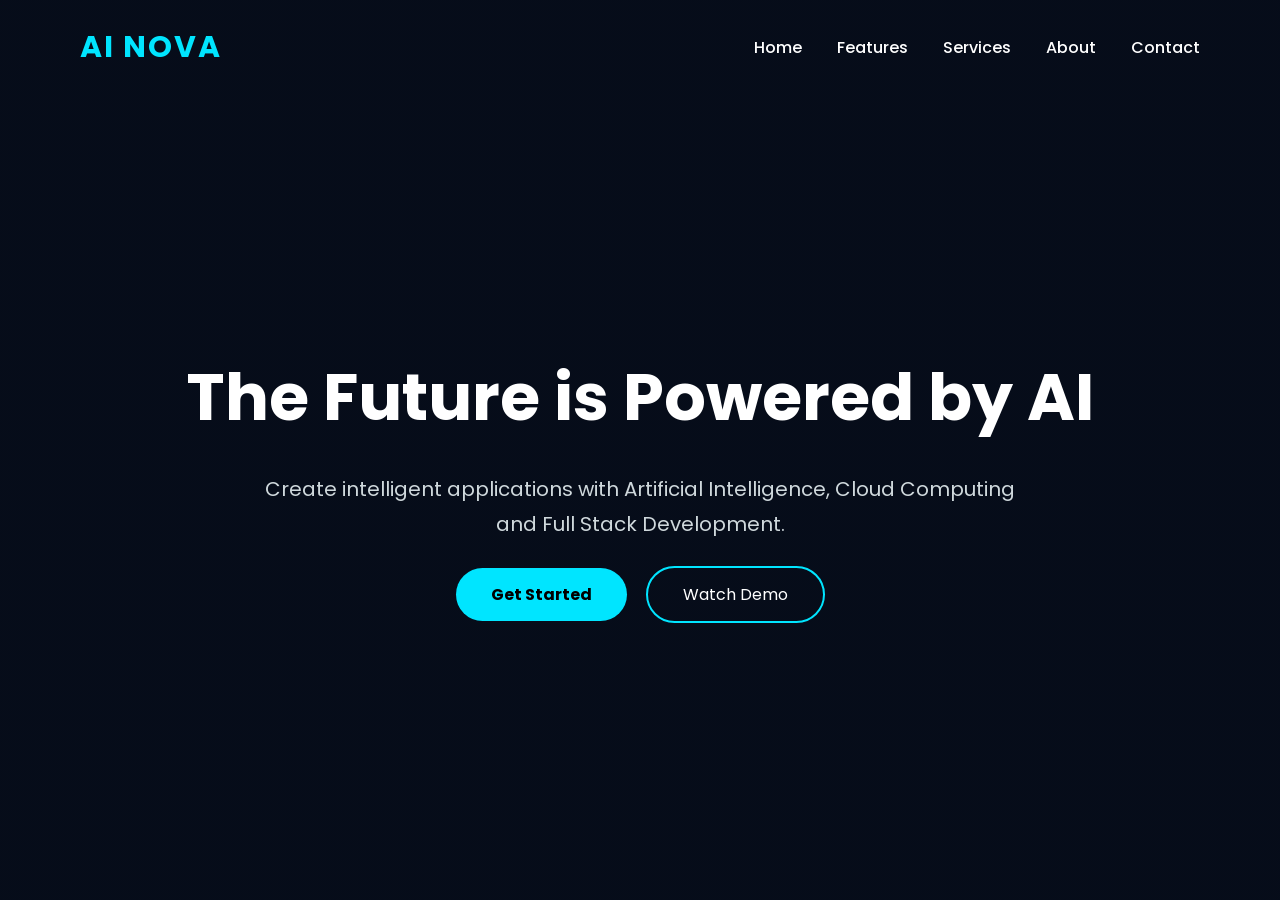
<file: Task1_LandingPage/index.html>
<!DOCTYPE html>
<html lang="en">
<head>

<meta charset="UTF-8">
<meta name="viewport" content="width=device-width, initial-scale=1.0">

<title>AI Nova</title>

<link rel="stylesheet" href="style.css">

<link rel="preconnect" href="https://fonts.googleapis.com">
<link rel="preconnect" href="https://fonts.gstatic.com" crossorigin>

<link href="https://fonts.googleapis.com/css2?family=Poppins:wght@300;400;500;600;700&display=swap" rel="stylesheet">

</head>

<body>

<header>

<nav>

<div class="logo">
AI NOVA
</div>

<ul>

<li><a href="#">Home</a></li>

<li><a href="#">Features</a></li>

<li><a href="#">Services</a></li>

<li><a href="#">About</a></li>

<li><a href="#">Contact</a></li>

</ul>

</nav>

<section class="hero">

<div class="hero-text">

<h1>
The Future is Powered by AI
</h1>

<p>

Create intelligent applications with Artificial Intelligence,
Cloud Computing and Full Stack Development.

</p>

<div class="buttons">

<a href="#" class="btn1">Get Started</a>

<a href="#" class="btn2">Watch Demo</a>

</div>

</div>

</section>

</header>

</body>

</html>
</file>
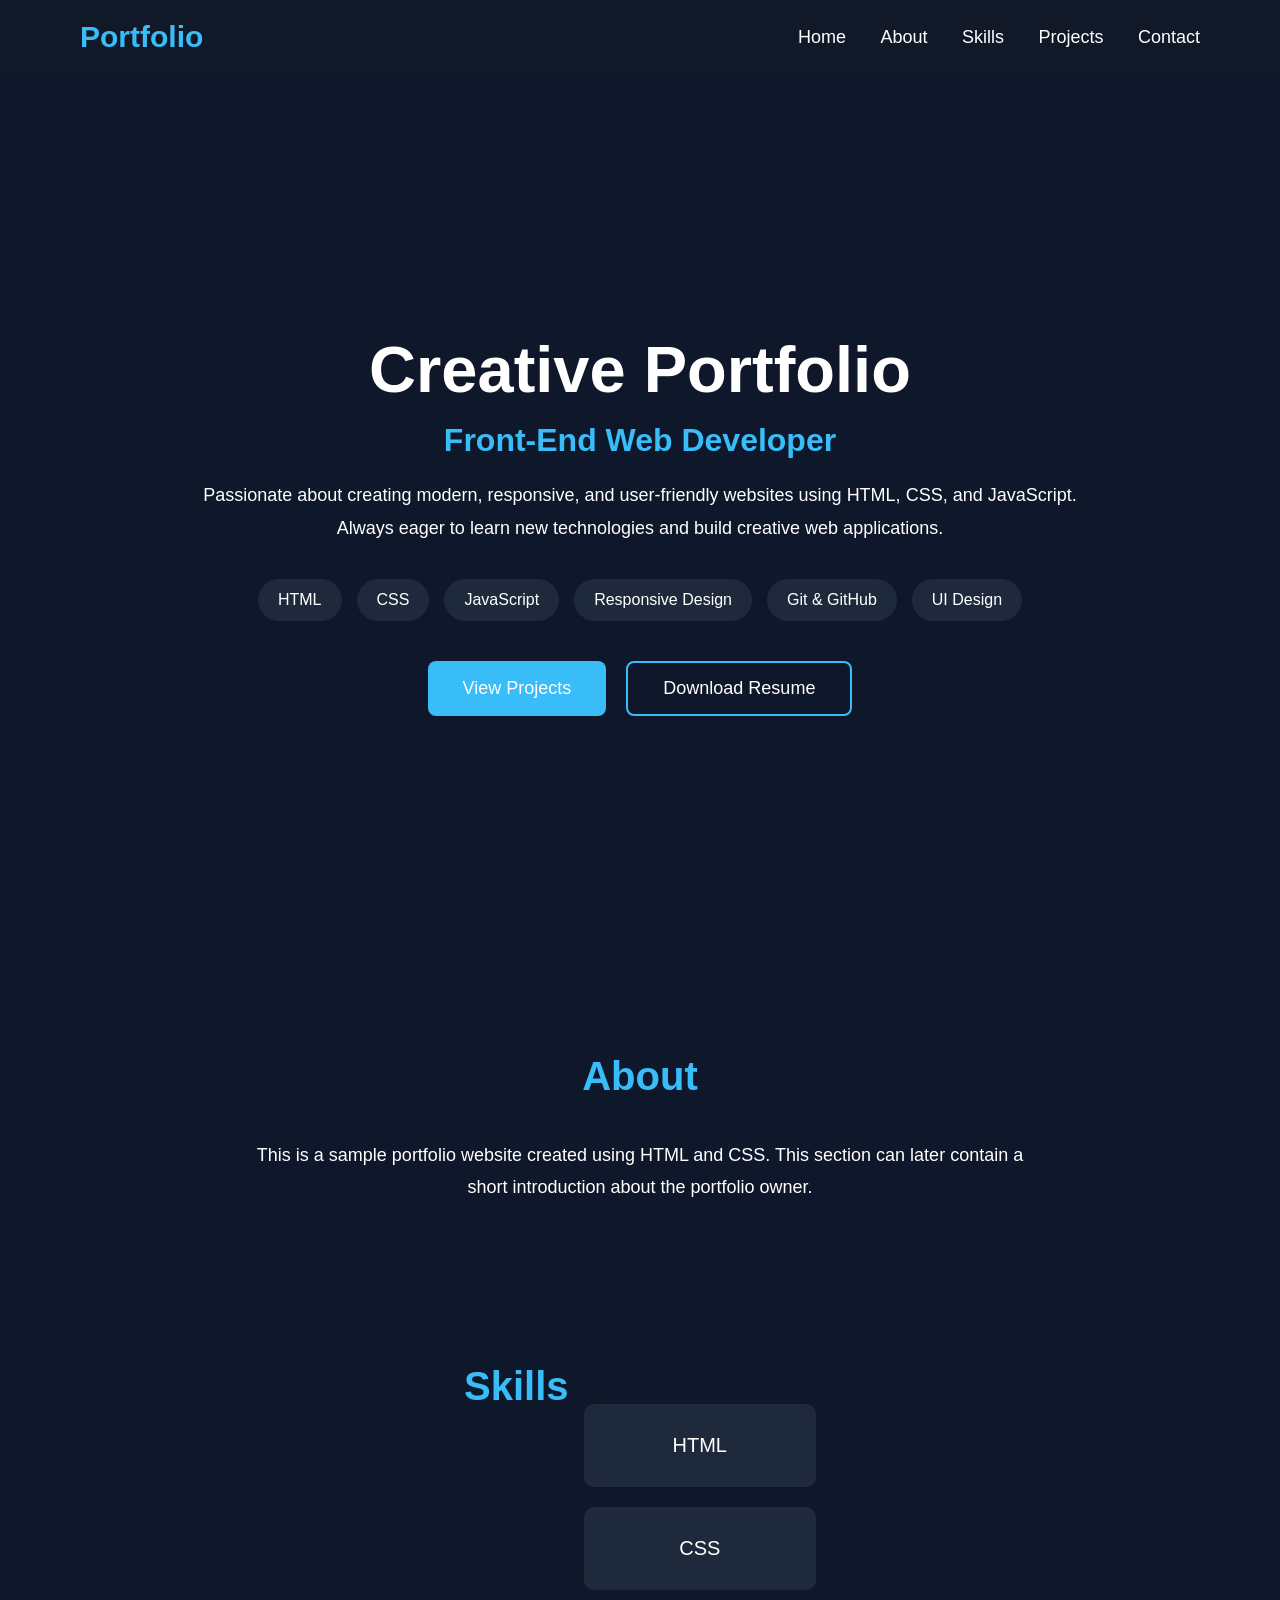
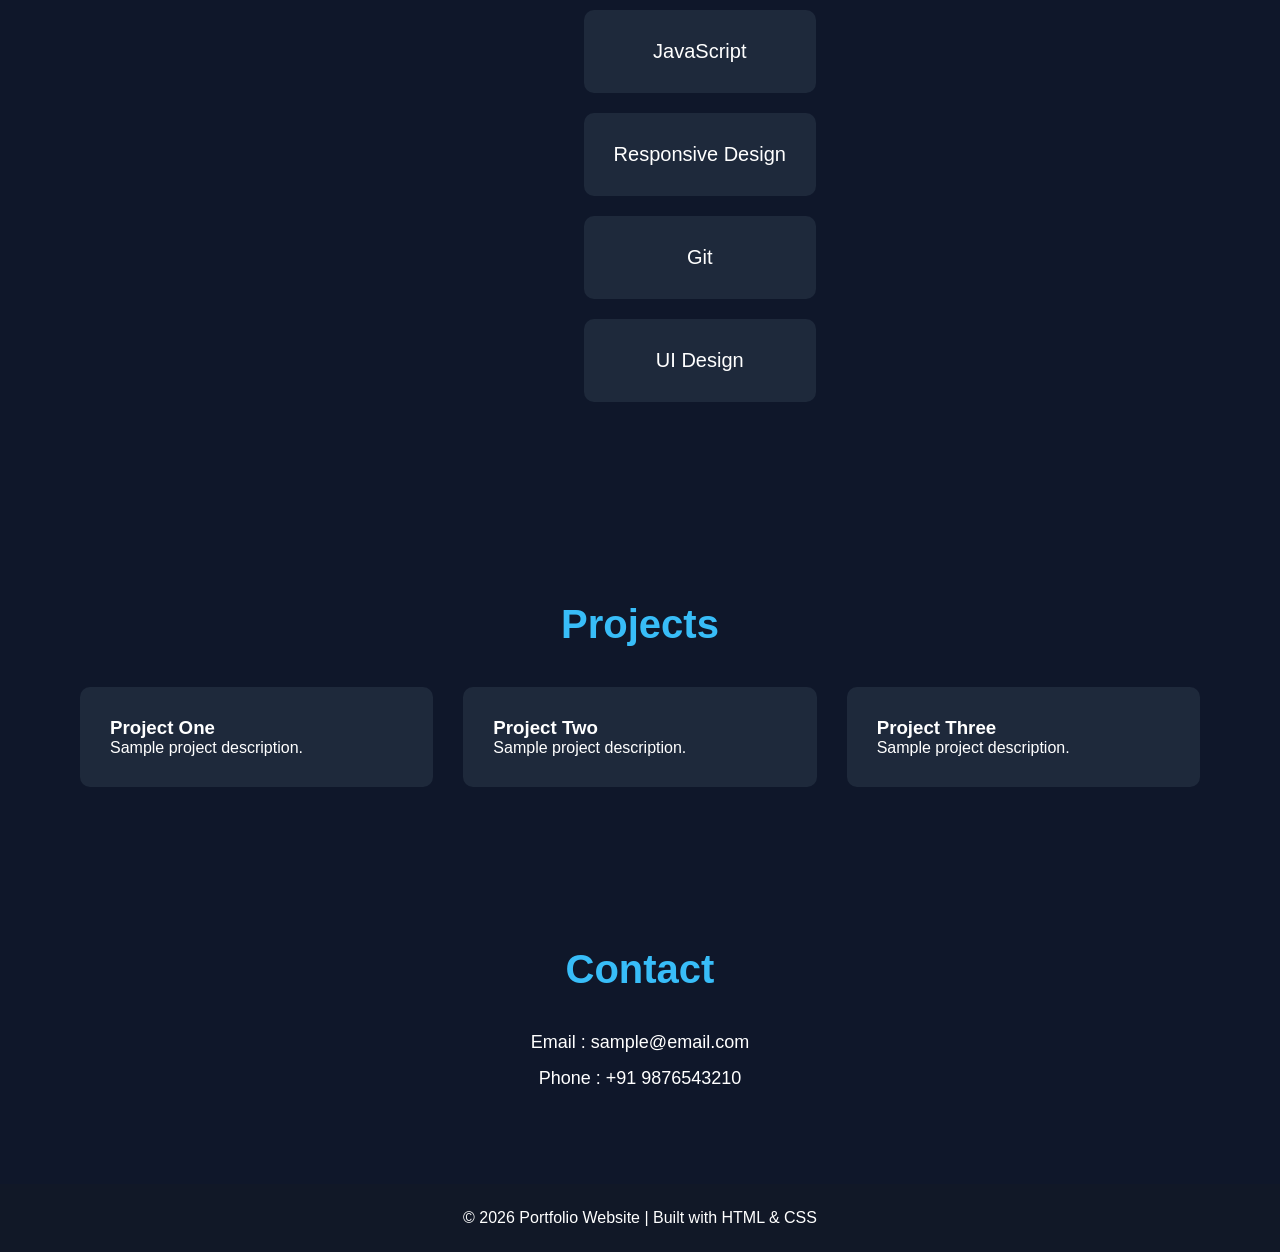
<file: Task2_Portfolio/index.html>
<!DOCTYPE html>
<html lang="en">
<head>
    <meta charset="UTF-8">
    <meta name="viewport" content="width=device-width, initial-scale=1.0">
    <title>Portfolio</title>

    <link rel="stylesheet" href="style.css">
</head>
<body>

<header>
    <h2 class="logo">Portfolio</h2>

    <nav>
        <a href="#">Home</a>
        <a href="#">About</a>
        <a href="#">Skills</a>
        <a href="#">Projects</a>
        <a href="#">Contact</a>
    </nav>
</header>

<section class="home">

    <div class="content">

        <h1>Creative Portfolio</h1>

        <h3>Front-End Web Developer</h3>

        <p>
            Passionate about creating modern, responsive, and user-friendly websites
            using HTML, CSS, and JavaScript. Always eager to learn new technologies
            and build creative web applications.
        </p>

        <div class="skills">
            <span>HTML</span>
            <span>CSS</span>
            <span>JavaScript</span>
            <span>Responsive Design</span>
            <span>Git & GitHub</span>
            <span>UI Design</span>
        </div>

        <div class="buttons">
            <button>View Projects</button>
            <button class="btn2">Download Resume</button>
        </div>

    </div>

</section>
<!-- About Section -->

<section class="about">

    <h2>About</h2>

    <p>
        This is a sample portfolio website created using HTML and CSS.
        This section can later contain a short introduction about the portfolio owner.
    </p>

</section>


<!-- Skills Section -->

<section class="skills">

    <h2>Skills</h2>

    <div class="skill-box">
        <div class="card">HTML</div>
        <div class="card">CSS</div>
        <div class="card">JavaScript</div>
        <div class="card">Responsive Design</div>
        <div class="card">Git</div>
        <div class="card">UI Design</div>
    </div>

</section>


<!-- Projects Section -->

<section class="projects">

    <h2>Projects</h2>

    <div class="project-box">

        <div class="project-card">
            <h3>Project One</h3>
            <p>Sample project description.</p>
        </div>

        <div class="project-card">
            <h3>Project Two</h3>
            <p>Sample project description.</p>
        </div>

        <div class="project-card">
            <h3>Project Three</h3>
            <p>Sample project description.</p>
        </div>

    </div>

</section>


<!-- Contact Section -->

<section class="contact">

    <h2>Contact</h2>

    <p>Email : sample@email.com</p>

    <p>Phone : +91 9876543210</p>

</section>


<footer>

    <p>© 2026 Portfolio Website | Built with HTML & CSS</p>

</footer>
</body>
</html>
</file>
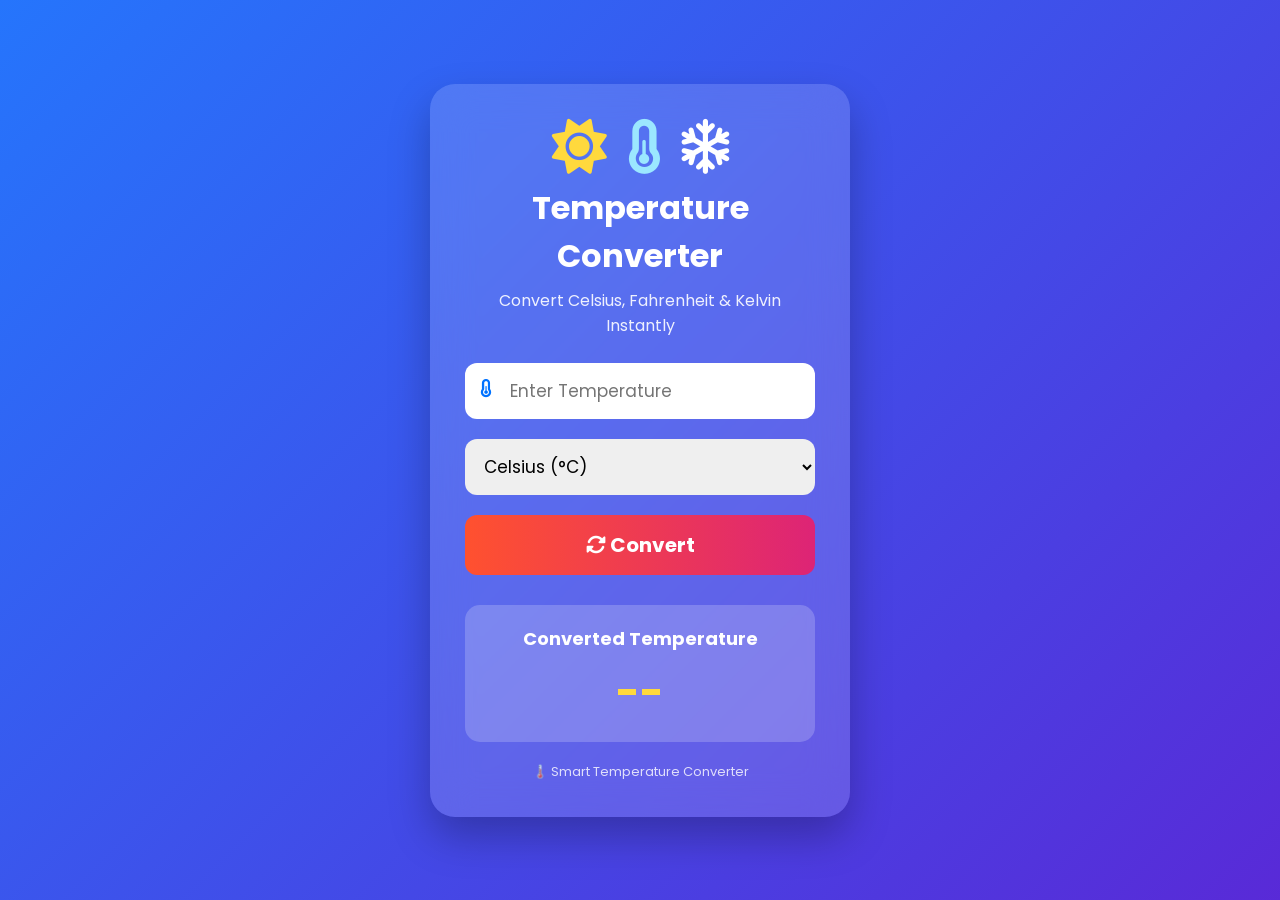
<file: Task3_TemperatureConverter/index.html>
<!DOCTYPE html>
<html lang="en">
<head>
<meta charset="UTF-8">
<meta name="viewport" content="width=device-width, initial-scale=1.0">

<title>Temperature Converter</title>

<!-- Google Font -->
<link href="https://fonts.googleapis.com/css2?family=Poppins:wght@300;500;700&display=swap" rel="stylesheet">

<!-- Font Awesome -->
<link rel="stylesheet"
href="https://cdnjs.cloudflare.com/ajax/libs/font-awesome/6.5.2/css/all.min.css">

<style>

*{
margin:0;
padding:0;
box-sizing:border-box;
font-family:'Poppins',sans-serif;
}

body{

height:100vh;
display:flex;
justify-content:center;
align-items:center;

background:linear-gradient(-45deg,#00c6ff,#0072ff,#6a11cb,#2575fc);
background-size:400% 400%;

animation:bg 12s ease infinite;

overflow:hidden;

}

@keyframes bg{

0%{background-position:0% 50%;}
50%{background-position:100% 50%;}
100%{background-position:0% 50%;}

}

.card{

width:420px;
padding:35px;
border-radius:25px;

background:rgba(255,255,255,0.15);

backdrop-filter:blur(20px);

box-shadow:0 20px 40px rgba(0,0,0,.25);

color:white;

text-align:center;

position:relative;

}

.weather{

font-size:55px;

margin-bottom:10px;

display:flex;

justify-content:center;

gap:20px;

}

.weather i:nth-child(1){

color:#FFD93D;

animation:spin 8s linear infinite;

}

.weather i:nth-child(2){

color:#9BE7FF;

}

.weather i:nth-child(3){

color:white;

}

@keyframes spin{

100%{
transform:rotate(360deg);
}

}

h1{

font-size:32px;

margin-bottom:8px;

}

p{

opacity:.9;

margin-bottom:25px;

}

.inputBox{

position:relative;

margin-bottom:20px;

}

.inputBox i{

position:absolute;

left:15px;

top:17px;

color:#0072ff;

font-size:18px;

}

input{

width:100%;

padding:15px 15px 15px 45px;

border:none;

outline:none;

border-radius:12px;

font-size:17px;

}

select{

width:100%;

padding:15px;

border:none;

outline:none;

border-radius:12px;

font-size:17px;

margin-bottom:20px;

}

button{

width:100%;

padding:15px;

border:none;

border-radius:12px;

font-size:20px;

font-weight:bold;

cursor:pointer;

color:white;

background:linear-gradient(90deg,#ff512f,#dd2476);

transition:.4s;

}

button:hover{

transform:translateY(-4px);

box-shadow:0 10px 20px rgba(0,0,0,.3);

}

.result{

margin-top:30px;

padding:20px;

background:rgba(255,255,255,.2);

border-radius:15px;

}

.result h2{

font-size:18px;

margin-bottom:10px;

}

.result h3{

font-size:40px;

color:#FFD93D;

}

.footer{

margin-top:20px;

font-size:13px;

opacity:.8;

}

</style>

</head>

<body>

<div class="card">

<div class="weather">

<i class="fas fa-sun"></i>

<i class="fas fa-temperature-half"></i>

<i class="far fa-snowflake"></i>

</div>

<h1>Temperature Converter</h1>

<p>Convert Celsius, Fahrenheit & Kelvin Instantly</p>

<div class="inputBox">

<i class="fas fa-thermometer-half"></i>

<input
type="text"
id="temp"
placeholder="Enter Temperature">

</div>

<select id="unit">

<option value="C">Celsius (°C)</option>

<option value="F">Fahrenheit (°F)</option>

<option value="K">Kelvin (K)</option>

</select>

<button onclick="convert()">

<i class="fas fa-sync-alt"></i>

Convert

</button>

<div class="result">

<h2>Converted Temperature</h2>

<h3 id="answer">--</h3>

</div>

<div class="footer">

🌡️ Smart Temperature Converter

</div>

</div>

<script>

function convert(){

let temp=document.getElementById("temp").value;

let unit=document.getElementById("unit").value;

let ans=document.getElementById("answer");

if(temp==="" || isNaN(temp))
{
ans.innerHTML="Enter Valid Number";
return;
}

temp=parseFloat(temp);

let value;
let out;

if(unit=="C"){

value=(temp*9/5)+32;

out="°F";

}

else if(unit=="F"){

value=(temp-32)*5/9;

out="°C";

}

else{

value=temp-273.15;

out="°C";

}

ans.innerHTML=value.toFixed(2)+" "+out;

}

</script>

</body>
</html>
</file>
<file: Task1_LandingPage/style.css>
*{
margin:0;
padding:0;
box-sizing:border-box;
font-family:'Poppins',sans-serif;
}

body{

background:#08111f;
color:white;

}

header{

height:100vh;

background:

linear-gradient(rgba(6,12,25,.9),rgba(6,12,25,.9)),

url("https://images.unsplash.com/photo-1518770660439-4636190af475?auto=format&fit=crop&w=1400&q=80");

background-size:cover;

background-position:center;

}

nav{

display:flex;

justify-content:space-between;

align-items:center;

padding:25px 80px;

}

.logo{

font-size:30px;

font-weight:bold;

color:#00e5ff;

letter-spacing:2px;

}

nav ul{

display:flex;

list-style:none;

}

nav ul li{

margin-left:35px;

}

nav ul li a{

text-decoration:none;

color:white;

font-weight:500;

transition:.4s;

}

nav ul li a:hover{

color:#00e5ff;

}

.hero{

display:flex;

justify-content:center;

align-items:center;

height:85vh;

text-align:center;

}

.hero h1{

font-size:65px;

margin-bottom:25px;

}

.hero p{

font-size:20px;

color:#cfd8dc;

width:750px;

margin:auto;

line-height:35px;

}

.buttons{

margin-top:40px;

}

.btn1{

padding:15px 35px;

background:#00e5ff;

color:black;

font-weight:bold;

text-decoration:none;

border-radius:50px;

margin-right:15px;

transition:.4s;

}

.btn1:hover{

box-shadow:0 0 25px cyan;

}

.btn2{

padding:15px 35px;

border:2px solid #00e5ff;

color:white;

text-decoration:none;

border-radius:50px;

transition:.4s;

}

.btn2:hover{

background:#00e5ff;

color:black;

}
</file>
<file: Task2_Portfolio/style.css>
*{
    margin:0;
    padding:0;
    box-sizing:border-box;
    font-family:Arial, Helvetica, sans-serif;
}

body{
    background:#0f172a;
    color:white;
}

header{
    display:flex;
    justify-content:space-between;
    align-items:center;
    padding:20px 80px;
    background:#111827;
}

.logo{
    font-size:30px;
    color:#38bdf8;
}

nav a{
    color:white;
    text-decoration:none;
    margin-left:30px;
    font-size:18px;
    transition:.3s;
}

nav a:hover{
    color:#38bdf8;
}

.home{
    height:90vh;
    display:flex;
    justify-content:center;
    align-items:center;
    text-align:center;
    padding:20px;
}

.content{
    max-width:700px;
}

.content h1{
    font-size:60px;
    margin-bottom:10px;
}

.content h3{
    font-size:35px;
    color:#38bdf8;
    margin-bottom:20px;
}

.content p{
    font-size:18px;
    line-height:1.8;
    margin-bottom:30px;
}

button{
    padding:15px 35px;
    border:none;
    border-radius:8px;
    background:#38bdf8;
    color:white;
    font-size:18px;
    cursor:pointer;
    transition:.3s;
}

button:hover{
    background:#0ea5e9;
    transform:scale(1.05);
}
section{
    padding:80px;
}

section h2{
    text-align:center;
    font-size:40px;
    margin-bottom:40px;
    color:#38bdf8;
}

.about p{
    max-width:800px;
    margin:auto;
    text-align:center;
    line-height:1.8;
    font-size:18px;
}

.skill-box{
    display:grid;
    grid-template-columns:repeat(auto-fit,minmax(180px,1fr));
    gap:20px;
    margin-top:40px;
}

.card{
    background:#1e293b;
    padding:30px;
    border-radius:10px;
    text-align:center;
    font-size:20px;
    transition:.3s;
}

.card:hover{
    transform:translateY(-8px);
}

.project-box{
    display:grid;
    grid-template-columns:repeat(auto-fit,minmax(250px,1fr));
    gap:30px;
}

.project-card{
    background:#1e293b;
    padding:30px;
    border-radius:10px;
    transition:.3s;
}

.project-card:hover{
    transform:scale(1.05);
}

.contact{
    text-align:center;
}

.contact p{
    margin:15px 0;
    font-size:18px;
}

footer{
    background:#111827;
    padding:25px;
    text-align:center;
}
.home{
    height:100vh;
    display:flex;
    justify-content:center;
    align-items:center;
    text-align:center;
    padding:20px;
}

.content{
    max-width:900px;
}

.content h1{
    font-size:65px;
    margin-bottom:15px;
}

.content h3{
    color:#38bdf8;
    font-size:32px;
    margin-bottom:20px;
}

.content p{
    font-size:18px;
    line-height:1.8;
    margin-bottom:35px;
}

.skills{
    display:flex;
    justify-content:center;
    flex-wrap:wrap;
    gap:15px;
    margin-bottom:40px;
}

.skills span{
    background:#1e293b;
    padding:12px 20px;
    border-radius:30px;
    font-size:16px;
    transition:.3s;
}

.skills span:hover{
    background:#38bdf8;
}

.buttons{
    display:flex;
    justify-content:center;
    gap:20px;
    flex-wrap:wrap;
}

.btn2{
    background:transparent;
    border:2px solid #38bdf8;
}

.btn2:hover{
    background:#38bdf8;
}
</file>
